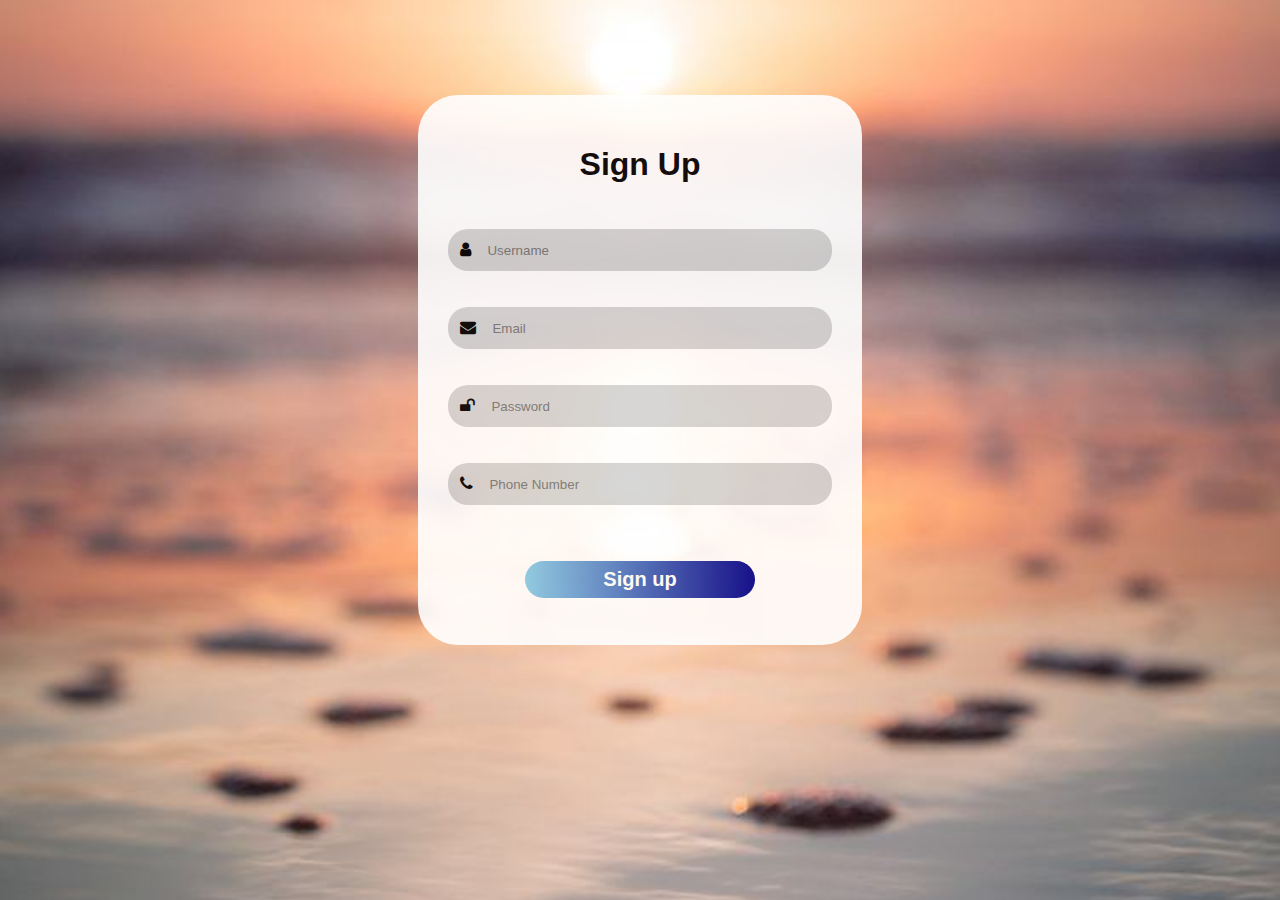
<file: pages/signup.html>
<!DOCTYPE html>
<html lang="en">
<head>
    <meta charset="UTF-8">
    <meta name="viewport" content="width=device-width, initial-scale=1.0">
    <link rel="stylesheet" href="../css/signupcss.css">
    <link rel="stylesheet" href="https://stackpath.bootstrapcdn.com/font-awesome/4.7.0/css/font-awesome.min.css" >
    <title>Login Page</title>
</head>
<body>
        <!-- form container-->
    <form action="" class="form" >
        <!-- heading of form-->
        <h1>Sign Up</h1>
        <br>
        <div class="username">
            <!--icons of envelope and lock-->
            <i class="fa fa-user" aria-hidden="true"></i>
            <input type="text" id="name" placeholder="Username" >
        </div>
        <br><br>
        <!--input box that takes username and password-->
        <div class="email">
            <!--icons of envelope and lock-->
            <i class="fa fa-envelope" aria-hidden="true"></i>
            <input type="text" id="name" placeholder="Email" >
        </div>
        <br><br>
        <div class="password">
            <i class="fa fa-unlock" aria-hidden="true"></i>
            <input type="password" id="password" placeholder="Password">
        </div>
        <br><br>
        <!--submit button-->
        <div class="phone">
            <i class="fa fa-phone" aria-hidden="true"></i>
            <input type="password" id="password" placeholder="Phone Number">
        </div>
        <br><br>
        <input type="submit" value="Sign up">
    </form>
</body>
</html>
</file>
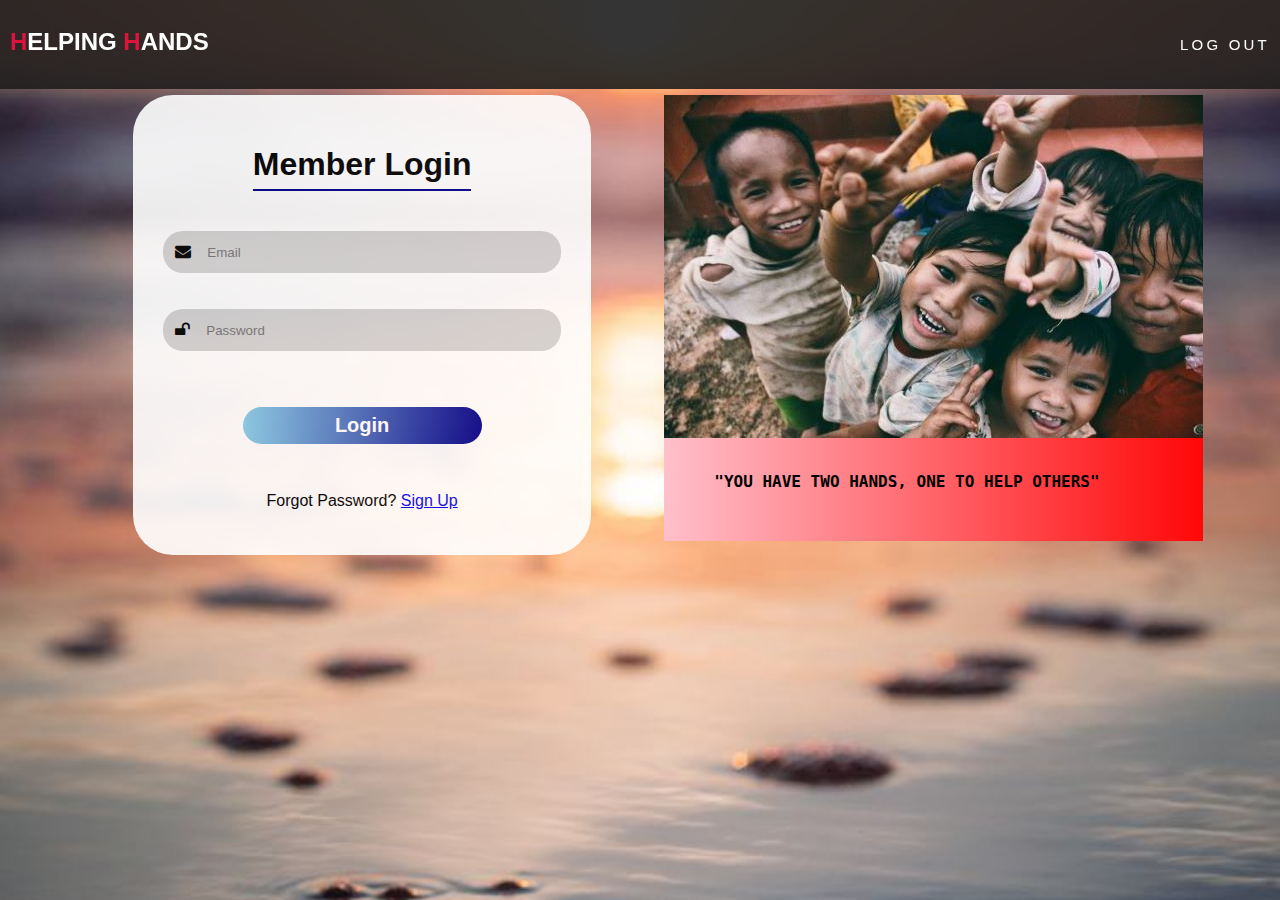
<file: src/loginpage.html>
<!DOCTYPE html>
<html lang="en">
<head>
    <meta charset="UTF-8">
    <meta name="viewport" content="width=device-width, initial-scale=1.0">
    <link rel="stylesheet" href="../css/logincss.css">
    <link rel="stylesheet" href="https://stackpath.bootstrapcdn.com/font-awesome/4.7.0/css/font-awesome.min.css" >
    <title>Login Page</title>
</head>
<body>
    <section id="header">
        <div class="header container">
          <div class="nav-bar">
            <div class="brand">
              <a href="../index.html"><h1><span>H</span>elping <span>H</span>ands</h1></a>
            </div>
            <div class="nav-list">
              <div class="hamburger"><div class="bar"></div></div>
              <ul>
                <li><a href="../index.html" data-after="Home">Log Out</a></li>
            </div>
          </div>
        </div>
      </section>
    <!-- main container that contains form -->
    <div class="forms-main">
        <!-- form container-->
    <form action="" class="form" >
        <!-- heading of form-->
        <div class="headers">
        <h1>Member Login</h1>
    </div>
        <br>
        <!--input box that takes username and password-->
        <div class="email">
            <!--icons of envelope and lock-->
            <i class="fa fa-envelope" aria-hidden="true"></i>
            <input type="email" id="email" placeholder="Email" >
        </div>
        <br><br>
        <div class="password">
            <i class="fa fa-unlock" aria-hidden="true"></i>
            <input type="password" id="password" placeholder="Password">
        </div>
        <br><br>
        <a href="">
            <span></span>
        </a>
        <!--submit button-->
        <input type="submit" value="Login">
        <br><br>
        <p>Forgot Password? <a href="signup.html">Sign Up</a></p>
    </form>
</div>
<!--body that contains slider-->
<div class="cards">
    <!--slider section-->
    <div class="slider">
        <!-- images and quotes-->
        <div ID="img1">
            <img src="../images/photo-1488521787991-ed7bbaae773c.jpg" alt="">
            <p>"YOU HAVE TWO HANDS, ONE TO HELP OTHERS"</p>
        </div>
        <div id="img2">
            <img src="../images/How-Donating-to-Charity-can-Positively-Impact-Your-Life-and-the-Lives-of-Other-People.jpg" alt="">
            <p>"LITTLE, BY LITTLE BECOMES ALOT"</p>
        </div>
    <div id="img3">
        <img src="../images/download (1).jpg" alt="">
        <p>"YOUR KINDNESS TODAY CAN SAVE THE LIVES TOMORROW"</p>
    </div>
   <div id="img4">
    <img src="../images/5d35baafa2676.jpeg" alt="">
    <p>"GIVING IS THE GREATEST ACT OF GRACE"</p>
   </div> 
    </div>
</div>
</body>
</html>
</file>
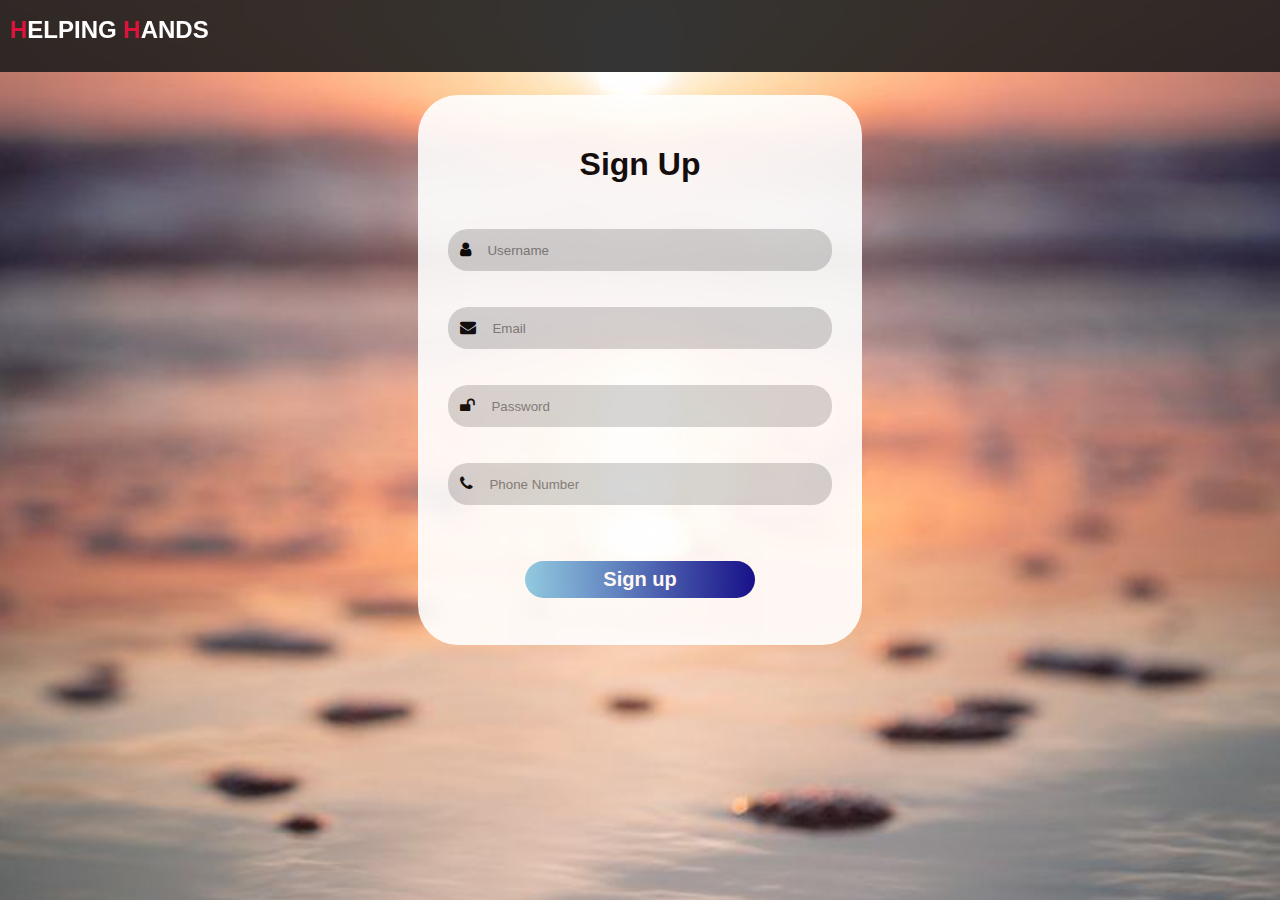
<file: src/signup.html>
<!DOCTYPE html>
<html lang="en">
<head>
    <meta charset="UTF-8">
    <meta name="viewport" content="width=device-width, initial-scale=1.0">
    <link rel="stylesheet" href="../css/signupcss.css">
    <link rel="stylesheet" href="https://stackpath.bootstrapcdn.com/font-awesome/4.7.0/css/font-awesome.min.css" >
    <title>SignUp</title>
</head>
<body>
  <section id="header">
    <div class="header container">
      <div class="nav-bar">
        <div class="brand">
          <a href="../index.html"><h1><span>H</span>elping <span>H</span>ands</h1></a>
        </div>

      </div>
    </div>
  </section>
  <!-- End Header -->
        <!-- form container-->
    <form action="" class="form" >
        <!-- heading of form-->
        <div class="header">
            <h1>Sign Up</h1>
        </div>
        <br>
        <div class="username">
            <!--icons of envelope and lock-->
            <i class="fa fa-user" aria-hidden="true"></i>
            <input type="text" id="name" placeholder="Username" >
        </div>
        <br><br>
        <!--input box that takes username and password-->
        <div class="email">
            <!--icons of envelope and lock-->
            <i class="fa fa-envelope" aria-hidden="true"></i>
            <input type="email" id="email" placeholder="Email" >
        </div>
        <br><br>
        <div class="password">
            <i class="fa fa-unlock" aria-hidden="true"></i>
            <input type="password" id="password" placeholder="Password">
        </div>
        <br><br>
        <!--submit button-->
        <div class="phone">
            <i class="fa fa-phone" aria-hidden="true"></i>
            <input type="number" id="number" placeholder="Phone Number">
        </div>
        <br><br>
        <input type="submit" value="Sign up">
    </form>
</body>
</html>
</file>
<file: css/signupcss.css>
body{
    padding: 0px;
    margin: 0px;  
    font-family: sans-serif;
   }   
   .brand h1 {
    font-size: 1.5rem;
    text-transform: uppercase;
    color: white;
  }
  .brand h1 span {
    color: crimson;
  }
   #header {
	position: fixed;
	z-index: 1000;
	left: 0;
	top: 0;
	width: 100vw;
	height: auto;
}
#header .header {
	min-height: 8vh;
	background-color: rgba(31, 30, 30, 0.9);
	transition: .3s ease background-color;
}
#header .nav-bar {
	display: flex;
	align-items: center;
	justify-content: space-between;
	width: 100%;
	height: 100%;
	max-width: 1300px;
	padding: 0 10px;
}
#header .nav-list ul {
	list-style: none;
	position: absolute;
	background-color: rgb(31, 30, 30);
	width: 100vw;
	height: 100vh;
	left: 100%;
	top: 0;
	display: flex;
	flex-direction: column;
	justify-content: center;
	align-items: center;
	z-index: 1;
	overflow-x: hidden;
	transition: .5s ease left;
}
#header .nav-list ul.active {
	left: 0%;
}
#header .nav-list ul a {
	font-size: 2.5rem;
	font-weight: 500;
	letter-spacing: .2rem;
	text-decoration: none;
	color: white;
	text-transform: uppercase;
	padding: 20px;
	display: block;
}
#header .nav-list ul a::after {
	content: attr(data-after);
	position: absolute;
	top: 50%;
	left: 50%;
	transform: translate(-50%, -50%) scale(0);
	color: rgba(240, 248, 255, 0.021);
	font-size: 13rem;
	letter-spacing: 50px;
	z-index: -1;
	transition: .3s ease letter-spacing;
}
#header .nav-list ul li:hover a::after {
	transform: translate(-50%, -50%) scale(1);
	letter-spacing: initial;
}
#header .nav-list ul li:hover a {
	color: crimson;
}
#header .hamburger {
	height: 60px;
	width: 60px;
	display: inline-block;
	border: 3px solid white;
	border-radius: 50%;
	position: relative;
	display: flex;
	align-items: center;
	justify-content: center;
	z-index: 100;
	cursor: pointer;
	transform: scale(.8);
	margin-right: 20px;
}
#header .hamburger:after {
	position: absolute;
	content: '';
	height: 100%;
	width: 100%;
	border-radius: 50%;
	border: 3px solid white;
	animation: hamburger_puls 1s ease infinite;
}
#header .hamburger .bar {
	height: 2px;
	width: 30px;
	position: relative;
	background-color: white;
	z-index: -1;
}
#header .hamburger .bar::after,
#header .hamburger .bar::before {
	content: '';
	position: absolute;
	height: 100%;
	width: 100%;
	left: 0;
	background-color: white;
	transition: .3s ease;
	transition-property: top, bottom;
}
#header .hamburger .bar::after {
	top: 8px;
}
#header .hamburger .bar::before {
	bottom: 8px;
}
#header .hamburger.active .bar::before {
	bottom: 0;
}
#header .hamburger.active .bar::after {
	top: 0;
}
.form{
    height: 490px;
    width:30%;
    background-color: white;
    color:black;
    padding:30px;
    margin-top:95px;
    border-radius: 40px;
    opacity:0.9;
}
body{
    background-image: url("../images/sunset-sea-blurred.jpg");
    background-repeat:no-repeat;
    background-size:cover;
    background-position: right;
    display: flex;
    justify-content: space-evenly;
    align-items: center;
}
.headers{
    display: flex;
    justify-content: center;
    align-items: center;
}
.headers h1{
    border-bottom: 2px solid;
    border-bottom-color: darkblue;
    display: inline-block;
}
.brand a{
    text-decoration: none;
}
input{
    outline: none;
    border:none;
    width:80%;
    background-color: lightgray;
}
.password, .email,.username,.phone{
    outline: none;
    border-radius:20px;
    border:none;
    padding:12px;
    background-color: lightgray;
    
}
i{
    margin-right:10px;
}
input[type='submit']{
    width: 60%;
    padding:7px;
    outline: none;
    border:none;
    background:linear-gradient(to right, skyblue, darkblue);
    color:white;
    margin-top: 20px;
    margin-left:20%;
    border-radius:20px;
    cursor: pointer;
    font-size:20px;
    font-family: Arial, Helvetica, sans-serif;
    font-weight: bold;
}
p{
    margin:30px;
    text-align: center;
}
h1{
    text-align: center;
    padding-bottom:6px;
    font-family:'Franklin Gothic Medium', 'Arial Narrow', Arial, sans-serif;
}
input[type='submit']:hover{
    transition: 0.3s;
    color:black;
}
@media only screen and (min-width: 1200px) {
    /* header */
    #header .hamburger {
      display: none;
    }
    #header .nav-list ul {
      position: initial;
      display: block;
      height: auto;
      width: fit-content;
      background-color: transparent;
    }
    #header .nav-list ul li {
      display: inline-block;
    }
    #header .nav-list ul li a {
      font-size: 15px;
    }
    #header .nav-list ul a:after {
      display: none;
    }
    /* End header */
}
@media(max-width:1200px){
   .form{
       width: 30%;
   } 
}
@media(max-width: 900px){
.form{
    height: 500px;
    width:50%;
    background-color: white;
    color:black;
    padding:30px;
    margin-top:95px;
    border-radius: 40px;
}
input{
    outline: none;
    border:none;
    width:80%;
    background-color: lightgray;
}
.password, .email,.phone,.username{
    outline: none;
    border-radius:20px;
    border:none;
    padding:12px;
    background-color: lightgray;
    
}
i{
    margin-right:10px;
    margin-bottom:10px;
}
input[type='submit']{
    width: 60%;
    padding:7px;
    outline: none;
    border:none;
    background-color:rgb(16, 196, 16);
    color:white;
    margin-top: 20px;
    border-radius:20px;
    margin-left:20%;
    cursor: pointer;
    font-size:20px;
    font-family: Arial, Helvetica, sans-serif;
    font-weight: bold;
}
h1{
    text-align: center;
    padding-bottom:6px;
    font-family:'Franklin Gothic Medium', 'Arial Narrow', Arial, sans-serif;
}
input[type='submit']:hover{
    transition: 0.3s;
    color:black;
}
}
@media(max-width:700px){
.form{
    height: 500px;
    width:60%;
    background-color: white;
    color:black;
    padding:30px;
    margin:auto;
    margin-top:95px;
}
input{
    outline: none;
    border:none;
    width:70%;
    background-color: lightgray;
}
.password, .email,.username,.phone{
    outline: none;
    border-radius:20px;
    border:none;
    padding:12px;
    background-color: lightgray;
    
}
i{
    margin-right:10px;
    margin-bottom: 10px;
}
input[type='submit']{
    width: 60%;
    padding:7px;
    outline: none;
    border:none;
    background-color:rgb(16, 196, 16);
    color:white;
    margin-left: 20%;
    margin-top: 20px;
    border-radius:20px;
    cursor: pointer;
    font-size:20px;
    font-family: Arial, Helvetica, sans-serif;
    font-weight: bold;
}
h1{
    text-align: center;
    padding-bottom:6px;
    font-family:'Franklin Gothic Medium', 'Arial Narrow', Arial, sans-serif;
}
input[type='submit']:hover{
    transition: 0.3s;
    color:black;
}
}
@media (max-width:400px) {
    .form{
        height:450px;
        margin-top: 85px;
        padding-top:2px;
        width:70%;
        margin-bottom:80px;

    }
    input[type='submit']{
        margin-top:3px;
    }
    i{
        margin-bottom:3px;
    }
}
</file>
<file: css/logincss.css>
body{
    padding: 0px;
    margin: 0px;  
    font-family: sans-serif;
   }   
   .brand h1 {
    font-size: 1.5rem;
    text-transform: uppercase;
    color: white;
  }
  .brand h1 span {
    color: crimson;
  }
   #header {
	position: fixed;
	z-index: 1000;
	left: 0;
	top: 0;
	width: 100vw;
	height: auto;
}
#header .header {
	min-height: 8vh;
	background-color: rgba(31, 30, 30, 0.9);
	transition: .3s ease background-color;
}
#header .nav-bar {
	display: flex;
	align-items: center;
	justify-content: space-between;
	width: 100%;
	height: 100%;
	max-width: 1300px;
	padding: 0 10px;
}
#header .nav-list ul {
	list-style: none;
	position: absolute;
	background-color: rgb(31, 30, 30);
	width: 100vw;
	height: 100vh;
	left: 100%;
	top: 0;
	display: flex;
	flex-direction: column;
	justify-content: center;
	align-items: center;
	z-index: 1;
	overflow-x: hidden;
	transition: .5s ease left;
}
#header .nav-list ul.active {
	left: 0%;
}
#header .nav-list ul a {
	font-size: 2.5rem;
	font-weight: 500;
	letter-spacing: .2rem;
	text-decoration: none;
	color: white;
	text-transform: uppercase;
	padding: 20px;
	display: block;
}
#header .nav-list ul a::after {
	content: attr(data-after);
	position: absolute;
	top: 50%;
	left: 50%;
	transform: translate(-50%, -50%) scale(0);
	color: rgba(240, 248, 255, 0.021);
	font-size: 13rem;
	letter-spacing: 50px;
	z-index: -1;
	transition: .3s ease letter-spacing;
}
#header .nav-list ul li:hover a::after {
	transform: translate(-50%, -50%) scale(1);
	letter-spacing: initial;
}
#header .nav-list ul li:hover a {
	color: crimson;
}
#header .hamburger {
	height: 60px;
	width: 60px;
	display: inline-block;
	border: 3px solid white;
	border-radius: 50%;
	position: relative;
	display: flex;
	align-items: center;
	justify-content: center;
	z-index: 100;
	cursor: pointer;
	transform: scale(.8);
	margin-right: 20px;
}
#header .hamburger:after {
	position: absolute;
	content: '';
	height: 100%;
	width: 100%;
	border-radius: 50%;
	border: 3px solid white;
	animation: hamburger_puls 1s ease infinite;
}
#header .hamburger .bar {
	height: 2px;
	width: 30px;
	position: relative;
	background-color: white;
	z-index: -1;
}
#header .hamburger .bar::after,
#header .hamburger .bar::before {
	content: '';
	position: absolute;
	height: 100%;
	width: 100%;
	left: 0;
	background-color: white;
	transition: .3s ease;
	transition-property: top, bottom;
}
#header .hamburger .bar::after {
	top: 8px;
}
#header .hamburger .bar::before {
	bottom: 8px;
}
#header .hamburger.active .bar::before {
	bottom: 0;
}
#header .hamburger.active .bar::after {
	top: 0;
}

.forms-main{
    width:52%;
}
.form{
    height: 400px;
    width:60%;
    background-color: white;
    color:black;
    padding:30px;
    margin-top:95px;
    margin-left:20%;
    border-radius: 40px;
    opacity:0.9;
}
body{
    background-image: url("../images/sunset-sea-blurred.jpg");
    background-repeat:no-repeat;
    background-size:cover;
    background-position: right;
    display: flex;
    justify-content: space-between;
    flex-direction: row;
    overflow: hidden;
}
.headers{
    display: flex;
    justify-content: center;
    align-items: center;
}
.headers h1{
    border-bottom: 2px solid;
    border-bottom-color: darkblue;
    display: inline-block;
}
.brand a{
    text-decoration: none;
}
input{
    outline: none;
    border:none;
    width:80%;
    background-color: lightgray;
}
.password, .email{
    outline: none;
    border-radius:20px;
    border:none;
    padding:12px;
    background-color: lightgray;
}
i{
    margin-right:10px;
}
input[type='submit']{
    width: 60%;
    padding:7px;
    outline: none;
    border:none;
    background:linear-gradient(to right, skyblue, darkblue);
    color:white;
    margin-top: 20px;
    margin-left:20%;
    border-radius:20px;
    cursor: pointer;
    font-size:20px;
    font-family: Arial, Helvetica, sans-serif;
    font-weight: bold;
}
p{
    margin:30px;
    text-align: center;
}
h1{
    text-align: center;
    padding-bottom:6px;
    font-family:'Franklin Gothic Medium', 'Arial Narrow', Arial, sans-serif;
}
input[type='submit']:hover{
    transition: 0.3s;
    color:black;
}
.cards{
    width: 540px;
    overflow: hidden;
    margin-right:6%;
}
.slider{
    top:95px;
    width:2400px;
    position: relative;
    display: flex;
    flex-direction: row;
    animation-duration: 20s;
    animation-name: card;
    animation-iteration-count: infinite;
    }
    #img1{
     
        background:linear-gradient(to right,pink,red);
    }
    #img2{
        background:linear-gradient(to right,rgb(192, 112, 192),rgb(199, 3, 199));
    }  
    #img3{
        background:linear-gradient(to right,skyblue,darkblue);
    }
    #img4{
        
        background:linear-gradient(to right,lightgray,gray);
    }
    .slider p{
        text-align: left;
        font-family: monospace;
        font-weight: bold;
        font-size: large;
        margin-bottom:50px;
        margin-left:50px;
    }
@keyframes card{
    0%{
        left:0px;
    }
    20%{
        left:0px;
    }
    25%{
        left:-570px;
    }
    45%{
        left:-570px;
    }
    50%{
        left:-1100px;
    }
    70%{
        left:-1150px;
    }
    75%{
        left:-1720px;
    }
    95%{
        left:-1720px;
    }
100%{
left:-2400px;
}
}
@media only screen and (min-width: 1200px) {
    /* header */
    #header .hamburger {
      display: none;
    }
    #header .nav-list ul {
      position: initial;
      display: block;
      height: auto;
      width: fit-content;
      background-color: transparent;
    }
    #header .nav-list ul li {
      display: inline-block;
    }
    #header .nav-list ul li a {
      font-size: 15px;
    }
    #header .nav-list ul a:after {
      display: none;
    }
    /* End header */
}
@media(max-width:1200px){
    .forms-main{
        width:50%;
    }
    .form{
        height: 400px;
        width:70%;
        background-color: white;
        color:black;
        padding:30px;
        margin-top:95px;
        margin-left:10%;
        border-radius: 40px;
        opacity:0.9;
    }
    body{
        background-repeat:no-repeat;
        background-size:cover;
        background-position: right;
        display: flex;
        justify-content: space-between;
        flex-direction: row;
    }
    input{
        outline: none;
        border:none;
        width:80%;
        background-color: lightgray;
    }
    .password, .email{
        outline: none;
        border-radius:20px;
        border:none;
        padding:12px;
        background-color: lightgray;
        
    }
    i{
        margin-right:10px;
    }
    input[type='submit']{
        width: 60%;
        padding:7px;
        outline: none;
        border:none;
        background-color:rgb(16, 196, 16);
        color:white;
        margin-top: 20px;
        margin-left:20%;
        border-radius:20px;
        cursor: pointer;
        font-size:20px;
        font-family: Arial, Helvetica, sans-serif;
        font-weight: bold;
    }
    p{
        margin:30px;
        text-align: center;
    }
    h1{
        text-align: center;
        padding-bottom:6px;
        font-family:'Franklin Gothic Medium', 'Arial Narrow', Arial, sans-serif;
    }
    input[type='submit']:hover{
        transition: 0.3s;
        color:black;
    }
    .cards{
        width: 560px;
        overflow: hidden;
        margin-right:7%;
    }
    .slider{
        top:100px;
        width:2400px;
        position: relative;
        display: flex;
        flex-direction: row;
        animation-duration: 20s;
        animation-name: card;
        animation-iteration-count: infinite;
        }
        .slider p{
            text-align: left;
            font-family: monospace;
            font-weight: bold;
            font-size: 18px;
            margin-bottom:50px;
            margin-left:16px;
        }
        #img4 p{
            margin-left:40px;
        }
    @keyframes card{
        0%{
            left:0px;
        }
        20%{
            left:0px;
        }
        25%{
            left:-570px;
        }
        45%{
            left:-570px;
        }
        50%{
            left:-1100px;
        }
        70%{
            left:-1150px;
        }
        75%{
            left:-1720px;
        }
        95%{
            left:-1720px;
        }
    100%{
    left:-2400px;
    }
    
}
@media(max-width: 900px){
    .forms-main{
    width:50%;
}
.form{
    height: 430px;
    width:84%;
    background-color: white;
    color:black;
    padding:30px;
    margin-top:80px;
    margin-left:5px;
    border-radius: 40px;
}
input{
    outline: none;
    border:none;
    width:100%;
    background-color: lightgray;
}
.password, .email{
    outline: none;
    border-radius:20px;
    border:none;
    padding:12px;
    background-color: lightgray;
    
}
i{
    margin-right:10px;
    margin-bottom:10px;
}
input[type='submit']{
    width: 60%;
    padding:7px;
    outline: none;
    border:none;
    background-color:rgb(16, 196, 16);
    color:white;
    margin-top: 20px;
    border-radius:20px;
    margin-left:20%;
    cursor: pointer;
    font-size:20px;
    font-family: Arial, Helvetica, sans-serif;
    font-weight: bold;
}
h1{
    text-align: center;
    padding-bottom:6px;
    font-family:'Franklin Gothic Medium', 'Arial Narrow', Arial, sans-serif;
}
input[type='submit']:hover{
    transition: 0.3s;
    color:black;
}
.cards{
    width: 700px;
    overflow: hidden;
    margin:unset;
    margin-left:7%;
}
.slider{
    top:15%;
    width:2400px;
    position: relative;
    display: flex;
    flex-direction: row;
    animation-duration: 20s;
    animation-name: card;
    animation-iteration-count: infinite;
    }

    .slider p{
        margin-left:8px;
        font-size:18px;
        text-align:left;

        font-weight: bold;
    }
    #img4 p{
    margin-left:40px;
    }
@keyframes card{
    0%{
        left:0px;
    }
    20%{
        left:0px;
    }
    25%{
        left:-570px;
    }
    45%{
        left:-570px;
    }
    50%{
        left:-1100px;
    }
    70%{
        left:-1150px;
    }
    75%{
        left:-1720px;
    }
    95%{
        left:-1720px;
    }
100%{
left:-2400px;
}
}
@media(max-width:800px){
    .forms-main{
    width:100%;
}
.form{
    height: 430px;
    width:60%;
    background-color: white;
    color:black;
    padding:30px;
    margin:auto;
    margin-top:80px;
    border-radius: 40px;
}
input{
    outline: none;
    border:none;
    width:90%;
    background-color: lightgray;
}
.password, .email{
    outline: none;
    border-radius:20px;
    border:none;
    padding:12px;
    background-color: lightgray;
    
}
i{
    margin-right:10px;
    margin-bottom: 10px;
}
input[type='submit']{
    width: 60%;
    padding:7px;
    outline: none;
    border:none;
    background-color:rgb(16, 196, 16);
    color:white;
    margin-left: 20%;
    margin-top: 20px;
    border-radius:20px;
    cursor: pointer;
    font-size:20px;
    font-family: Arial, Helvetica, sans-serif;
    font-weight: bold;
}
h1{
    text-align: center;
    padding-bottom:6px;
    font-family:'Franklin Gothic Medium', 'Arial Narrow', Arial, sans-serif;
}
input[type='submit']:hover{
    transition: 0.3s;
    color:black;
}
.slider{
    display: none;
}
.cards{
    display: none;
}
}
@media (max-width:400px) {
    .form{
        height:500px;
        margin-top: 85px;
        width:75%;
        margin-bottom:80px;
    }
}
</file>
